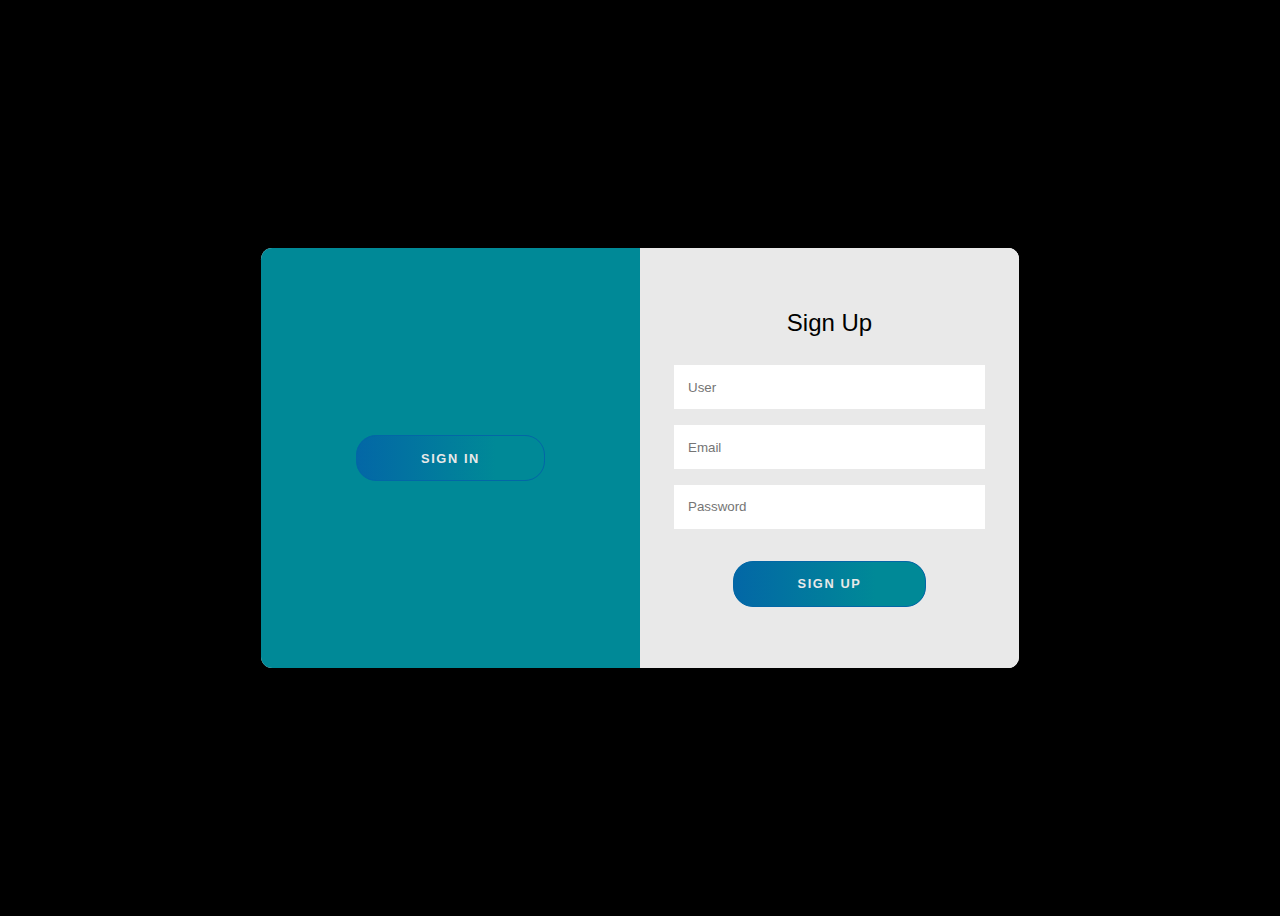
<file: login.html>
<!DOCTYPE html>
<html lang="en">
<head>
    <meta charset="UTF-8">
    <meta http-equiv="X-UA-Compatible" content="IE=edge">
    <meta name="viewport" content="width=device-width, initial-scale=1.0">
    <title>Login</title>
    <link rel="stylesheet" href="login.css">
</head>

<body>
    <div class="container right-panel-active">
        <!-- Sign Up -->
        <div class="container__form container--signup">
            <form action="#" class="form" id="form1">
                <h2 class="form__title">Sign Up</h2>
                <input type="text" placeholder="User" class="input" />
                <input type="email" placeholder="Email" class="input" />
                <input type="password" placeholder="Password" class="input" />
                <button class="btn">Sign Up</button>
            </form>
        </div>
    
        <!-- Sign In -->
        <div class="container__form container--signin">
            <form action="#" class="form" id="form2">
                <h2 class="form__title">Sign In</h2>
                <input type="email" placeholder="Email" class="input" />
                <input type="password" placeholder="Password" class="input" />
                <a href="#" class="link">Forgot your password?</a>
                <button class="btn">Sign In</button>
            </form>
        </div>
    
        <!-- Overlay -->
        <div class="container__overlay">
            <div class="overlay">
                <div class="overlay__panel overlay--left">
                    <button class="btn" id="signIn">Sign In</button>
                </div>
                <div class="overlay__panel overlay--right">
                    <button class="btn" id="signUp">Sign Up</button>
                </div>
            </div>
        </div>
    </div>
  </body>
  <script src="login.js"></script>
  </html>
</file>
<file: login.css>
:root {
	/* COLORS */
	--white: #e9e9e9;
	--gray: #333;
	--blue: #0367a6;
	--lightblue: #008997;

	/* RADII */
	--button-radius: 0.7rem;

	/* SIZES */
	--max-width: 758px;
	--max-height: 420px;

	font-size: 16px;
	font-family: -apple-system, BlinkMacSystemFont, "Segoe UI", Roboto, Oxygen,
		Ubuntu, Cantarell, "Open Sans", "Helvetica Neue", sans-serif;
}

body {
	align-items: center;
	background-color: black;
	background-attachment: fixed;
	background-position: center;
	background-repeat: no-repeat;
	background-size: cover;
	display: grid;
	height: 100vh;
	place-items: center;
}

.form__title {
	font-weight: 300;
	margin: 0;
	margin-bottom: 1.25rem;
}

.link {
	color: var(--gray);
	font-size: 0.9rem;
	margin: 1.5rem 0;
	text-decoration: none;
}

.container {
	background-color: var(--white);
	border-radius: var(--button-radius);
	box-shadow: 0 0.9rem 1.7rem rgba(0, 0, 0, 0.25),
		0 0.7rem 0.7rem rgba(0, 0, 0, 0.22);
	height: var(--max-height);
	max-width: var(--max-width);
	overflow: hidden;
	position: relative;
	width: 100%;
}

.container__form {
	height: 100%;
	position: absolute;
	top: 0;
	transition: all 0.6s ease-in-out;
}

.container--signin {
	left: 0;
	width: 50%;
	z-index: 2;
}

.container.right-panel-active .container--signin {
	transform: translateX(100%);
}

.container--signup {
	left: 0;
	opacity: 0;
	width: 50%;
	z-index: 1;
}

.container.right-panel-active .container--signup {
	animation: show 0.6s;
	opacity: 1;
	transform: translateX(100%);
	z-index: 5;
}

.container__overlay {
	height: 100%;
	left: 50%;
	overflow: hidden;
	position: absolute;
	top: 0;
	transition: transform 0.6s ease-in-out;
	width: 50%;
	z-index: 100;
}

.container.right-panel-active .container__overlay {
	transform: translateX(-100%);
}

.overlay {
	background-color: var(--lightblue);
	background-attachment: fixed;
	background-position: center;
	background-repeat: no-repeat;
	background-size: cover;
	height: 100%;
	left: -100%;
	position: relative;
	transform: translateX(0);
	transition: transform 0.6s ease-in-out;
	width: 200%;
}

.container.right-panel-active .overlay {
	transform: translateX(50%);
}

.overlay__panel {
	align-items: center;
	display: flex;
	flex-direction: column;
	height: 100%;
	justify-content: center;
	position: absolute;
	text-align: center;
	top: 0;
	transform: translateX(0);
	transition: transform 0.6s ease-in-out;
	width: 50%;
}

.overlay--left {
	transform: translateX(-20%);
}

.container.right-panel-active .overlay--left {
	transform: translateX(0);
}

.overlay--right {
	right: 0;
	transform: translateX(0);
}

.container.right-panel-active .overlay--right {
	transform: translateX(20%);
}

.btn {
	background-color: var(--blue);
	background-image: linear-gradient(90deg, var(--blue) 0%, var(--lightblue) 74%);
	border-radius: 20px;
	border: 1px solid var(--blue);
	color: var(--white);
	cursor: pointer;
	font-size: 0.8rem;
	font-weight: bold;
	letter-spacing: 0.1rem;
	padding: 0.9rem 4rem;
	text-transform: uppercase;
	transition: transform 80ms ease-in;
}

.form > .btn {
	margin-top: 1.5rem;
}

.btn:active {
	transform: scale(0.95);
}

.btn:focus {
	outline: none;
}

.form {
	background-color: var(--white);
	display: flex;
	align-items: center;
	justify-content: center;
	flex-direction: column;
	padding: 0 3rem;
	height: 100%;
	text-align: center;
}

.input {
	background-color: #fff;
	border: none;
	padding: 0.9rem 0.9rem;
	margin: 0.5rem 0;
	width: 100%;
}

@keyframes show {
	0%,
	49.99% {
		opacity: 0;
		z-index: 1;
	}

	50%,
	100% {
		opacity: 1;
		z-index: 5;
	}
}
</file>
